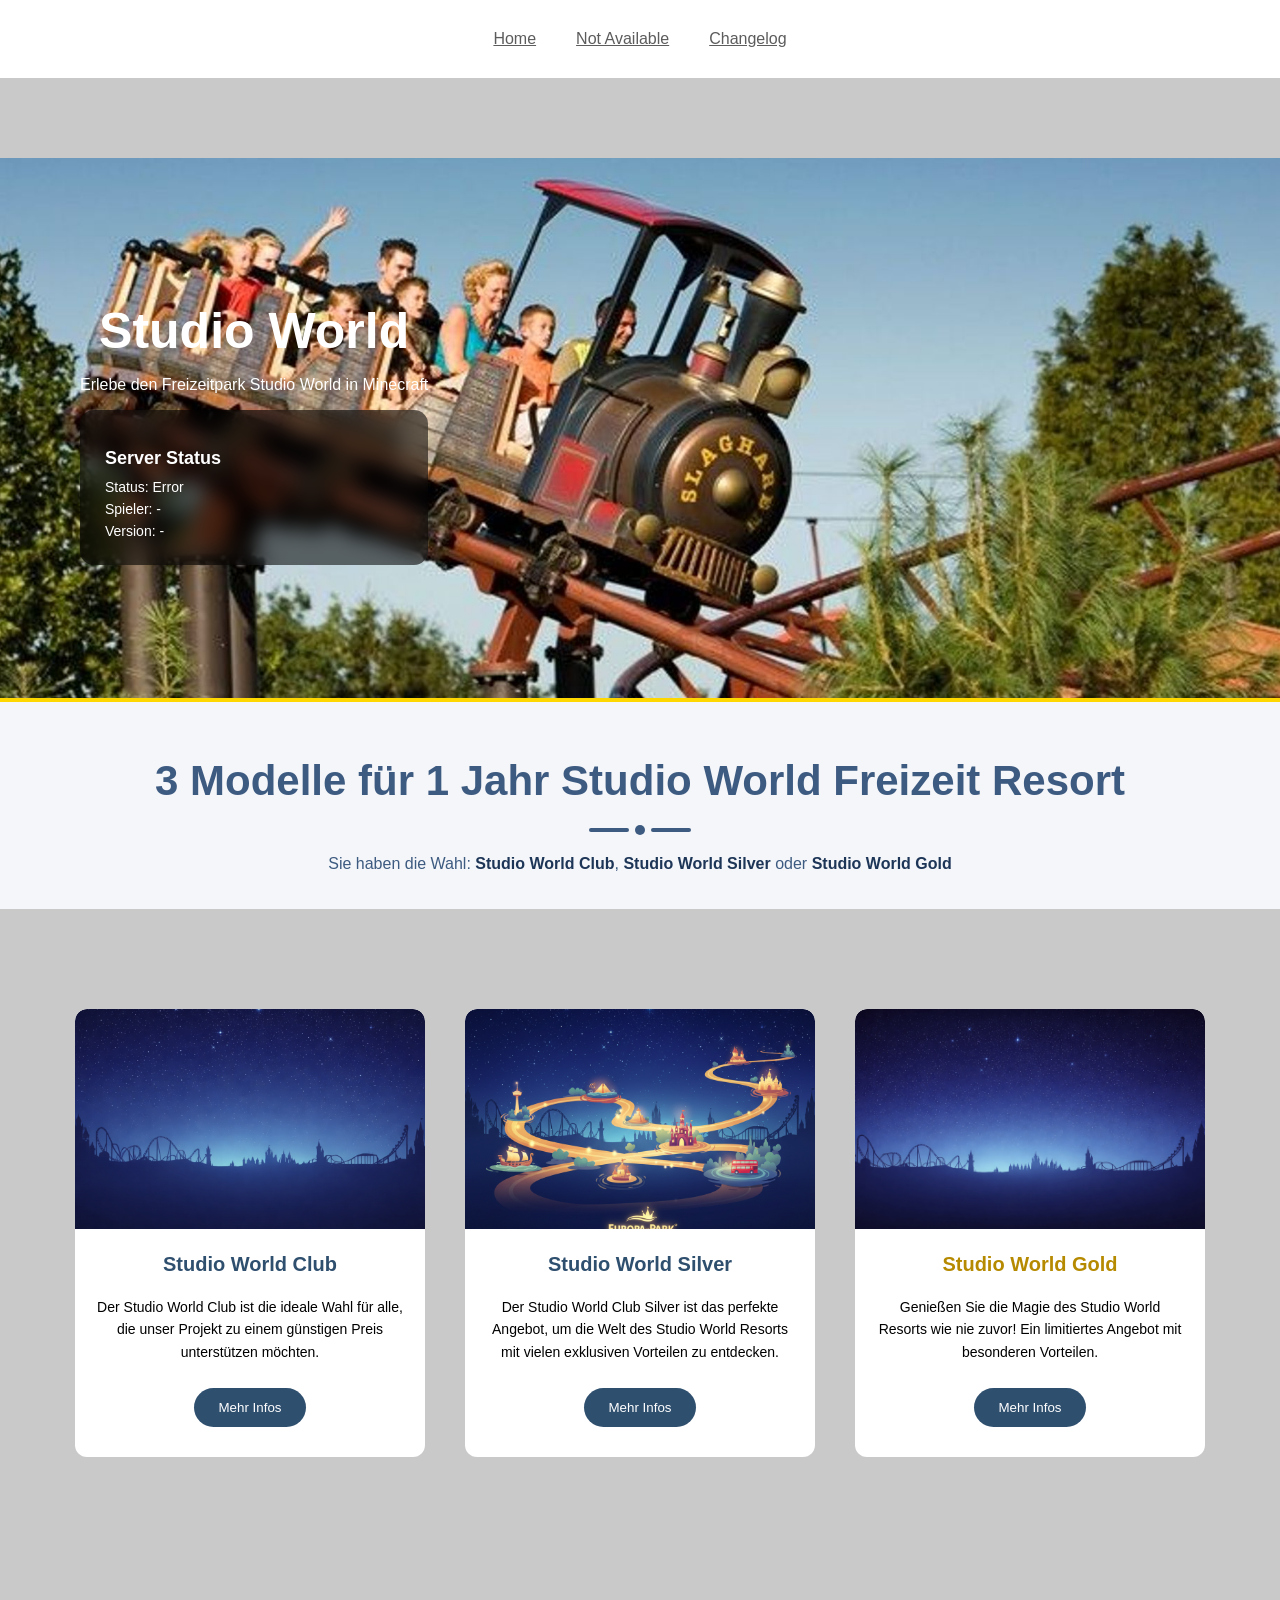
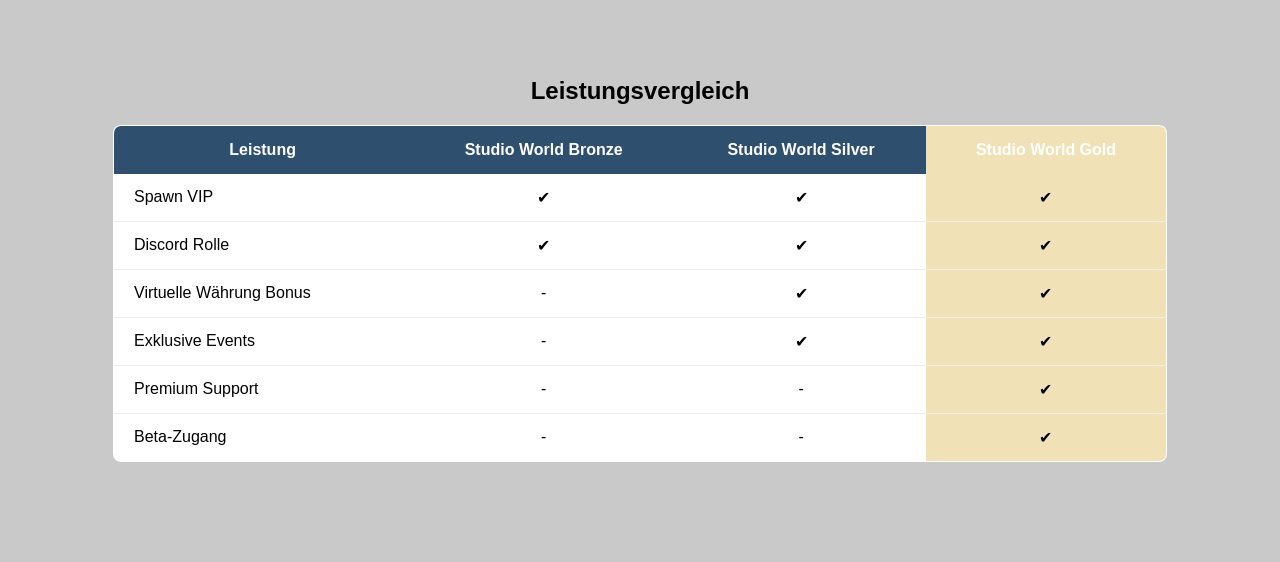
<file: index.html>
<!DOCTYPE html>
<html>
<head>
    <title>Slagharen – erlebe Slagharen in Minecraft</title>
    <link rel="stylesheet" href="style/style.css">
    <script src="script.js"></script>
</head>

<body>

<nav>
  <ul class="navbar">
    <li><a href="index.html">Home</a></li>
    <li><a href="">Not Available</a></li>
    <li><a href="changelog.html">Changelog</a></li>
  </ul>
</nav>

<script src="script.js"></script>

<section class="hero">
    <div class="hero-content">
        <h1>Studio World</h1>
        <p>Erlebe den Freizeitpark Studio World in Minecraft</p>

        <div class="server-status-box">
            <h3>Server Status</h3>

            <p>Status: <span id="status">Lade...</span></p>
            <p>Spieler: <span id="players">-</span></p>
            <p>Version: <span id="version">-</span></p>
        </div>
    </div>
</section>

<section class="models-header">

    <h2>3 Modelle für 1 Jahr Studio World Freizeit Resort</h2>

    <div class="divider">
        <span></span>
        <span></span>
        <span></span>
    </div>

    <p>
        Sie haben die Wahl:
        <strong>Studio World Club</strong>,
        <strong>Studio World Silver</strong>
        oder
        <strong>Studio World Gold</strong>
    </p>

</section>

<section class="club-models">

    <div class="model-card">
        <img src="style/images/club.png" alt="Studio World Bronze">
        <h3>Studio World Club</h3>
        <p>
            Der Studio World Club ist die ideale Wahl für alle,
            die unser Projekt zu einem günstigen Preis unterstützen möchten.
        </p>
        <button onclick="window.location.href=''">
            Mehr Infos
        </button>
    </div>

    <div class="model-card">
        <img src="style/images/silver.png" alt="Studio World Silver">
        <h3>Studio World Silver</h3>
        <p>
            Der Studio World Club Silver ist das perfekte Angebot,
            um die Welt des Studio World Resorts mit vielen exklusiven Vorteilen zu entdecken.
        </p>
        <button onclick="window.location.href=''">
            Mehr Infos
        </button>
    </div>

    <div class="model-card gold-model">
        <img src="style/images/gold.png" alt="Studio World Gold">
        <h3>Studio World Gold</h3>
        <p>
            Genießen Sie die Magie des Studio World Resorts wie nie zuvor!
            Ein limitiertes Angebot mit besonderen Vorteilen.
        </p>
        <button onclick="window.location.href=''">
            Mehr Infos
        </button>
    </div>

</section>

<!-- Vergleich -->
<section class="comparison">

    <h2>Leistungsvergleich</h2>

    <table>
        <tr>
            <th>Leistung</th>
            <th>Studio World Bronze</th>
            <th>Studio World Silver</th>
            <th>Studio World Gold</th>
        </tr>

        <tr>
            <td>Spawn VIP</td>
            <td>✔</td>
            <td>✔</td>
            <td>✔</td>
        </tr>

        <tr>
            <td>Discord Rolle</td>
            <td>✔</td>
            <td>✔</td>
            <td>✔</td>
        </tr>

        <tr>
            <td>Virtuelle Währung Bonus</td>
            <td>-</td>
            <td>✔</td>
            <td>✔</td>
        </tr>

        <tr>
            <td>Exklusive Events</td>
            <td>-</td>
            <td>✔</td>
            <td>✔</td>
        </tr>

        <tr>
            <td>Premium Support</td>
            <td>-</td>
            <td>-</td>
            <td>✔</td>
        </tr>

        <tr>
            <td>Beta-Zugang</td>
            <td>-</td>
            <td>-</td>
            <td>✔</td>
        </tr>
    </table>

</section>

</body>
</html>
</file>
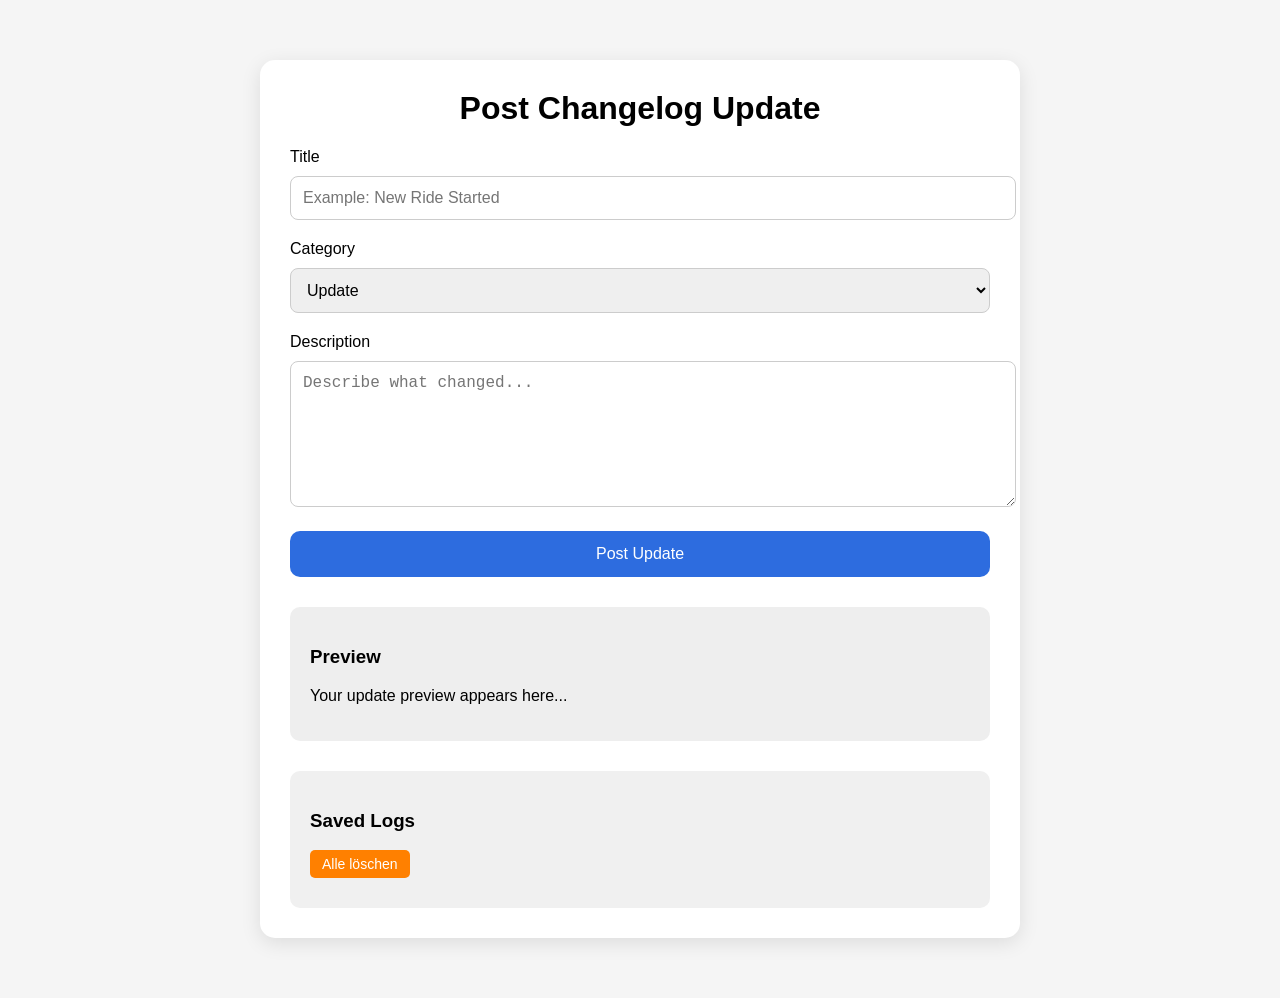
<file: admin.html>
<!DOCTYPE html>
<html lang="de">

<head>
    <meta charset="UTF-8">
    <title>Admin – Post Update</title>
    <link rel="stylesheet" href="style/style.css">
    <style>
        body {
            font-family: Arial;
            background: #f5f5f5;
            margin: 0;
        }

        .admin-container {
            max-width: 700px;
            margin: 60px auto;
            background: white;
            padding: 30px;
            border-radius: 15px;
            box-shadow: 0 5px 20px rgba(0, 0, 0, 0.1);
        }

        .admin-container h1 {
            margin-top: 0;
            text-align: center;
        }

        .admin-container input,
        .admin-container textarea,
        .admin-container select {
            width: 100%;
            padding: 12px;
            margin-top: 10px;
            margin-bottom: 20px;
            border-radius: 8px;
            border: 1px solid #ccc;
            font-size: 16px;
        }

        .admin-container textarea {
            height: 120px;
            resize: vertical;
        }

        .post-btn {
            background: #2d6cdf;
            color: white;
            border: none;
            padding: 14px;
            width: 100%;
            border-radius: 10px;
            font-size: 16px;
            cursor: pointer;
            transition: 0.2s;
        }

        .post-btn:hover {
            background: #1f4ea3;
        }

        .preview {
            margin-top: 30px;
            padding: 20px;
            background: #eeeeee;
            border-radius: 10px;
        }

        .admin-logs {
            margin-top: 30px;
            padding: 20px;
            background: #f0f0f0;
            border-radius: 10px;
        }

        .log-card {
            margin-bottom: 10px;
            padding: 10px;
            background: #ffffff;
            border-radius: 8px;
        }

        .delete-btn {
            margin-top: 5px;
            padding: 4px 8px;
            font-size: 12px;
            cursor: pointer;
            border-radius: 5px;
            border: none;
            background: #ff4d4d;
            color: white;
        }

        .delete-btn:hover {
            background: #cc0000;
        }

        #clearAllBtn {
            margin-bottom: 10px;
            padding: 6px 12px;
            font-size: 14px;
            cursor: pointer;
            border-radius: 5px;
            border: none;
            background: #ff8000;
            color: white;
        }

        #clearAllBtn:hover {
            background: #cc6600;
        }
    </style>
</head>

<body>
    <div class="admin-container">
        <h1>Post Changelog Update</h1>

        <label>Title</label>
        <input id="title" placeholder="Example: New Ride Started">

        <label>Category</label>
        <select id="category">
            <option>Update</option>
            <option>Construction</option>
            <option>Bugfix</option>
            <option>Improvement</option>
        </select>

        <label>Description</label>
        <textarea id="text" placeholder="Describe what changed..."></textarea>

        <button class="post-btn" onclick="postUpdate()">Post Update</button>

        <div class="preview">
            <h3>Preview</h3>
            <p id="previewText">Your update preview appears here...</p>
        </div>

        <!-- Admin Logs -->
        <div class="admin-logs">
            <h3>Saved Logs</h3>
            <button id="clearAllBtn">Alle löschen</button>
            <div id="logList"></div>
        </div>
    </div>

    <script src="admin.js"></script>
</body>
</html>
</file>
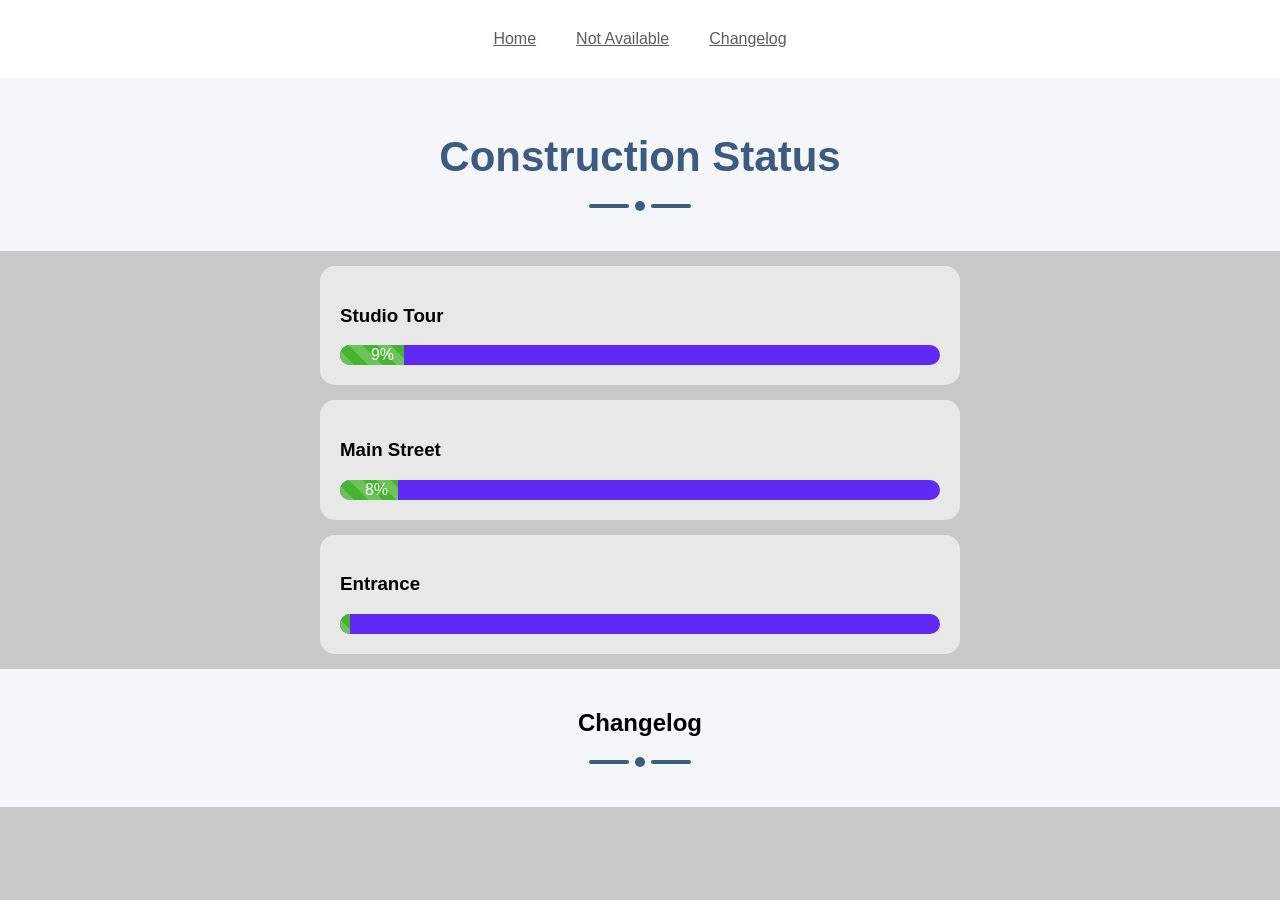
<file: changelog.html>
<!DOCTYPE html>
<html>

<head>
    <title>Changelog</title>
    <link rel="stylesheet" href="style/style.css">
</head>

<body>

<nav>
  <ul class="navbar">
    <li><a href="index.html">Home</a></li>
    <li><a href="">Not Available</a></li>
    <li><a href="changelog.html">Changelog</a></li>
  </ul>
</nav>

<script src="script.js"></script>

<!-- PROJEKTSTATUS -->
<section class="models-header">

<h2>Construction Status</h2>

<div class="divider">
<span></span>
<span></span>
<span></span>
</div>

</section>

<section class="projektstatus">

<div class="project">

<h3>Studio Tour</h3>

<div class="progress-container">
<div class="progress-bar striped" style="width:9%">9%</div> 
</div>

</div>



<div class="project">

<h3>Main Street</h3>

<div class="progress-container">
<div class="progress-bar striped" style="width:8%">8%</div>
</div>

</div>

<div class="project">

<h3>Entrance</h3>

<div class="progress-container">
<div class="progress-bar striped" style="width:0%"></div>
</div>

</div>

</section>




 <!-- CHANGELOG HEADER -->
    <section class="models-header1">
        <h2>Changelog</h2>
        <div class="divider">
            <span></span>
            <span></span>
            <span></span>
        </div>
    </section>

    <!-- CHANGELOG LISTE -->
    <section class="changelog" id="logContainer"></section>

    <script>
        document.addEventListener("DOMContentLoaded", function () {
            let logs = JSON.parse(localStorage.getItem("logs") || "[]");
            let container = document.getElementById("logContainer");

            logs.slice().reverse().forEach(log => {
                container.innerHTML += `
                    <div class="log-card">
                        <h3>${log.date} - ${log.category}</h3>
                        <ul>
                            <li><strong>${log.title}</strong></li>
                            <li>${log.text}</li>
                        </ul>
                    </div>
                `;
            });
        });
    </script>
</body>
</html>
</file>
<file: style/style.css>
/* ================= GLOBAL ================= */

body {
    margin: 0;
    font-family: Arial, sans-serif;
    background: #f4f6f9;
}

/* ================= HERO ================= */

.hero {
    position: relative;
    height: 60vh;
    background-image: url("images/background.jpg");
    background-size: cover;
    background-position: center;
    background-attachment: fixed;
    display: flex;
    align-items: center;
    padding-left: 80px;
    color: white;
    border-bottom: 4px solid gold;
    overflow: hidden;
}

.navbar {
  list-style: none;
  display: flex;
  justify-content: center; 
  background-color: #ffffff;
  padding: 15px 20px;
  margin: 0;
}

body{
  background:#cac9c9;
  font-family:Arial;
}


/* Überschriften */
h1{
  text-align:center;
  margin-top:40px;
}   


/* Projektstatus Karten */

.project{
  background:#e8e8e8;
  padding:20px;
  margin:15px auto;
  max-width:600px;
  border-radius:15px;
}


/* Fortschrittsbalken */

.progress-container{
  background:#602af5;
  border-radius:20px;
  overflow:hidden;
  height:20px;
}


.progress-bar{
  background:#47b431;
  height:100%;
  text-align:right;
  padding-right:10px;
  color:white;
  line-height:20px;

  animation: load 2s ease;
}


/* Streifen Animation */

.striped{
  background-image: repeating-linear-gradient(
    45deg,
    rgba(255,255,255,0.2) 0px,
    rgba(255,255,255,0.2) 10px,
    transparent 10px,
    transparent 20px
  );

  animation: move 1s linear infinite;
}


@keyframes move{
  from{background-position:0 0;}
  to{background-position:40px 0;}
}



/* Changelog Karten */

.log-card{
  background:#ffffff;
  padding:20px;
  margin:20px auto;
  max-width:600px;
  border-radius:15px;
}

.navbar li {
  margin: 0;
}

.navbar a {
  display: block;
  padding: 15px 20px;
  color: rgb(92, 92, 92);
}

.navbar a:hover {
  background-color: #cccccc; 
  border-radius: 10px;
}

.btn {
  background: #2c3e50;
  color: white;
  padding: 8px 18px;
  border-radius: 20px;
  text-decoration: none;
}

.hero {
  margin-top: 80px;
}

.server-status-box {
    bottom: 40px;
    left: 80px;
    background: rgba(0,0,0,0.55);
    backdrop-filter: blur(10px);
    padding: 20px 25px;
    border-radius: 14px;
}

.server-status-box h3 {
    margin-bottom: 10px;
    font-size: 18px;
}

.server-status-box p {
    margin: 6px 0;
    font-size: 14px;
}

.online {
    color: #4CAF50;
}

.offline {
    color: red;
}

/* DUNKLER OVERLAY */
.overlay {
    position: absolute;
    inset: 0;
    background: rgba(0,0,0,0.55);
    z-index: 1;
}

/* TEXT ÜBER OVERLAY */
.hero-content {
    position: relative;
    z-index: 2;
    max-width: 600px;
}

.vip {
    font-size: 14px;
    opacity: 0.8;
}

.hero h1 {
    font-size: 50px;
    margin: 10px 0;
}

.beschreibung {
    font-size: 18px;
    line-height: 1.6;
}

/* PLAY BUTTON */
.play-button {
    position: absolute;
    right: 80px;
    z-index: 2;
    width: 70px;
    height: 70px;
    border-radius: 50%;
    border: 2px solid white;
    display: flex;
    align-items: center;
    justify-content: center;
    font-size: 24px;
    cursor: pointer;
    transition: 0.3s;
}

.play-button:hover {
    background: white;
    color: black;
}

/* ================= SECTION HEADER ================= */

.models-header {
    text-align: center;
    padding: 20px 20px 20px;
    background: #f4f6f9;
}
.models-header1 {
    text-align: center;
    padding: 20px 20px 20px;
    background: #f4f6f9;
}


.models-header h2 {
    font-size: 42px;
    color: #3d5a80;
    margin-bottom: 20px;
}

/* Kleine Linie mit Punkten */
.divider {
    display: flex;
    justify-content: center;
    align-items: center;
    gap: 6px;
    margin-bottom: 20px;
}

.divider span {
    height: 4px;
    width: 40px;
    background: #3d5a80;
    border-radius: 10px;
}

.divider span:nth-child(2) {
    width: 10px;
    height: 10px;
    border-radius: 50%;
}

/* Untertext */
.models-header p {
    font-size: 16px;
    color: #3d5a80;
}

.models-header strong {
    color: #1d3557;
}

/* ================= PRICING ================= */

.pricing {
    padding: 100px 20px;
    text-align: center;
}

.pricing-container {
    max-width: 1100px;
    margin: 0 auto;
    display: flex;
    justify-content: center;
    gap: 40px;
    flex-wrap: wrap;
}

/* ================= MODEL CARDS ================= */

.club-models {
    max-width: 1200px;
    margin: 100px auto;
    display: flex;
    justify-content: center;
    gap: 40px;
    flex-wrap: wrap;
    text-align: center;
}

/* CARD */
.model-card {
    flex: 1;
    max-width: 350px;
    background: white;
    border-radius: 12px;
    overflow: hidden;
    transition: 0.3s;
}

.model-card:hover {
    transform: translateY(-10px);
}

/* IMAGE */
.model-card img {
    width: 100%;
    height: 220px;
    object-fit: cover;
    border-radius: 12px 12px 0 0;
}

/* TITLE */
.model-card h3 {
    margin-top: 20px;
    font-size: 20px;
    color: #2f4f6f;
}

/* TEXT */
.model-card p {
    padding: 0 20px;
    font-size: 14px;
    line-height: 1.6;
    margin: 15px 0 25px;
}

/* BUTTON */
.model-card button {
    margin-bottom: 30px;
    padding: 12px 25px;
    border-radius: 30px;
    border: none;
    background: #2f4f6f;
    color: white;
    cursor: pointer;
    transition: 0.3s;
}

.model-card button:hover {
    background: #1f364d;
}

/* GOLD VERSION */
.gold-model img {
    filter: brightness(1.05);
}

.gold-model h3 {
    color: #b68a00;
}

/* ================= TABELLE ================= */

.comparison {
    padding: 100px 20px;
    text-align: center;
}

.comparison table {
    width: 85%;
    margin: 0 auto;
    border-collapse: collapse;
    background: white;
    border-radius: 8px;
    overflow: hidden;
    border: 1px solid #dcdcdc;
}

.comparison th {
    background: #2f4f6f;
    color: white;
    padding: 15px;
}

.comparison td {
    padding: 14px;
    border-bottom: 1px solid #eee;
}

.comparison td:first-child {
    text-align: left;
    padding-left: 20px;
}

.comparison tr:hover {
    background: #f9fafc;
}

.comparison td:last-child,
.comparison th:last-child {
    background: #f0e2b6;
}

/* ================= MOBILE ================= */

@media (max-width: 900px) {

    .hero {
        padding-left: 30px;
        background-attachment: scroll; /* Parallax deaktivieren auf Handy */
    }

    .hero h1 {
        font-size: 36px;
    }

    .play-button {
        right: 30px;
    }

    .pricing-container {
        flex-direction: column;
        align-items: center;
    }

    .gold {
        transform: none;
    }

    .comparison table {
        width: 100%;
    }
}
</file>
